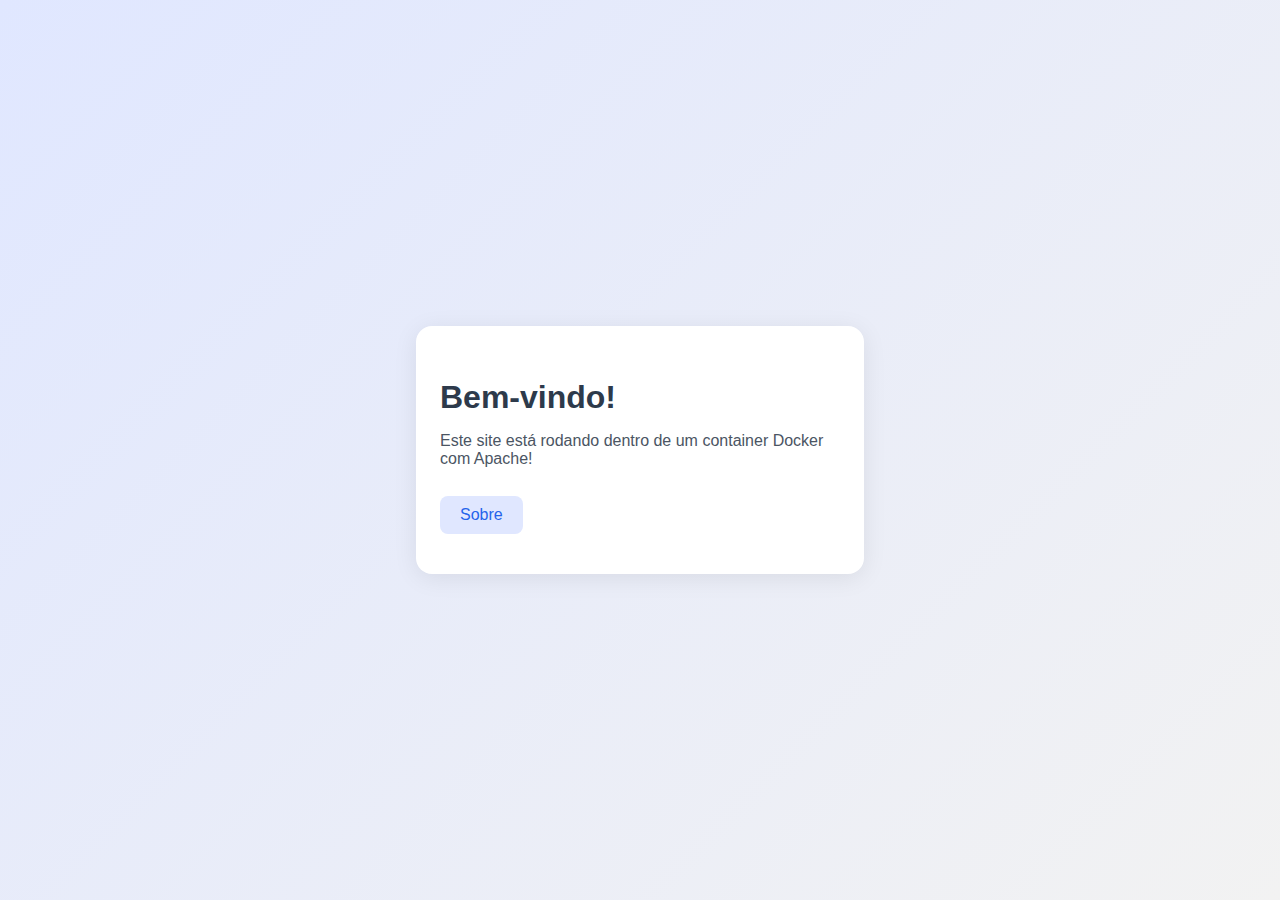
<file: website/index.html>
<!DOCTYPE html>
<html lang="pt-BR">
<head>
  <meta charset="UTF-8" />
  <title>Minha Aplicação Web</title>
  <link rel="stylesheet" href="estilos.css" />
</head>
<body>
  <div class="container">
    <h1>Bem-vindo!</h1>
    <p>Este site está rodando dentro de um container Docker com Apache!</p>
    <a href="sobre.html">Sobre</a>
  </div>
</body>
</html>
</file>
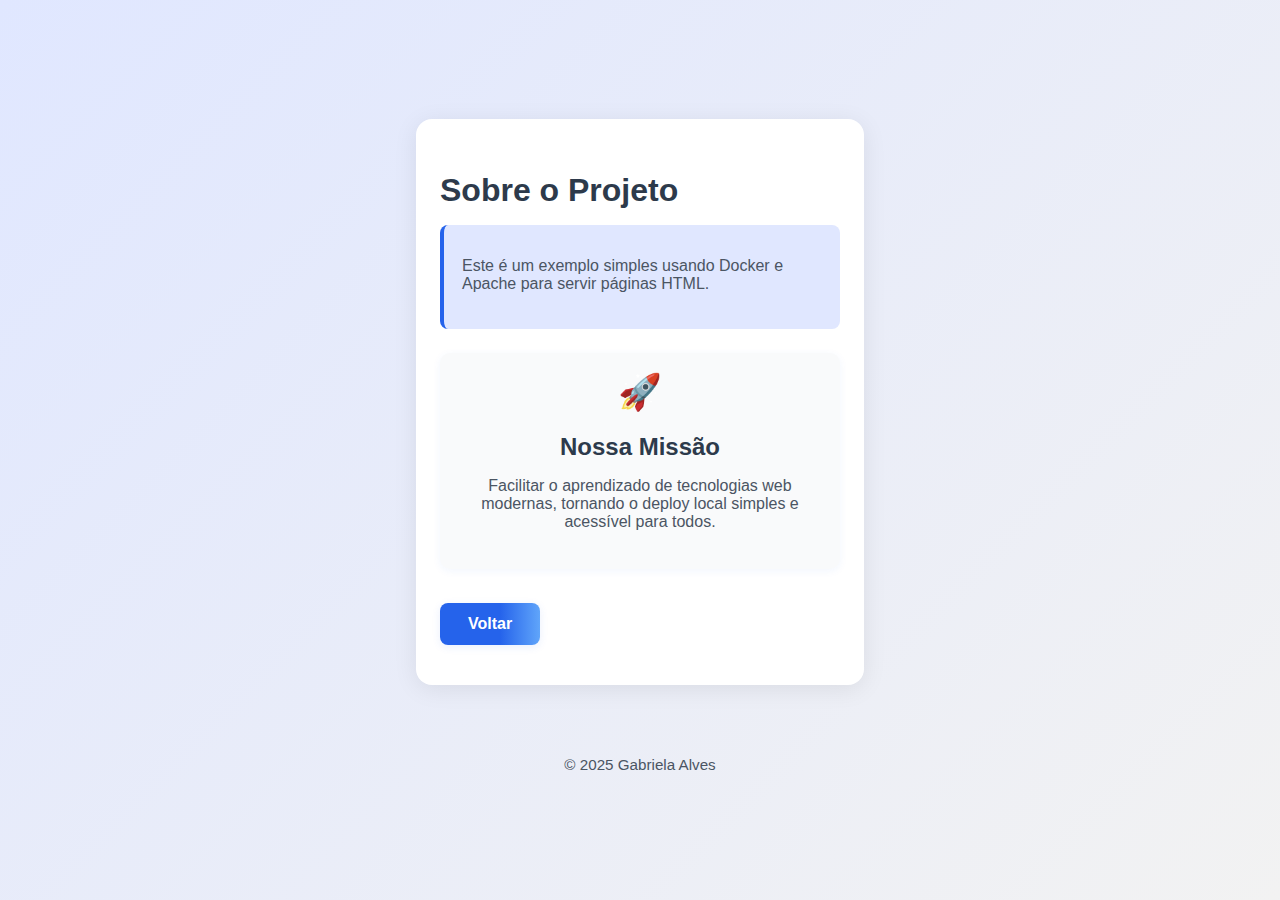
<file: website/sobre.html>
<!DOCTYPE html>
<html lang="pt-BR">
<head>
  <meta charset="UTF-8" />
  <title>Sobre</title>
  <link rel="stylesheet" href="estilos.css" />
</head>
<body>
  <div class="container">
    <h1>Sobre o Projeto</h1>
    <div class="destaque">
      <p>Este é um exemplo simples usando Docker e Apache para servir páginas HTML.</p>
    </div>
    <section class="missao">
      <span class="icone">🚀</span>
      <h2>Nossa Missão</h2>
      <p>Facilitar o aprendizado de tecnologias web modernas, tornando o deploy local simples e acessível para todos.</p>
    </section>
    <a class="botao-voltar" href="index.html">Voltar</a>
  </div>
  <footer>
    <p>&copy; 2025 Gabriela Alves</p>
  </footer>
</body>
</html>
</file>
<file: website/estilos.css>
/* Modernização e responsividade */
body {
  font-family: 'Segoe UI', Arial, sans-serif;
  background: linear-gradient(135deg, #e0e7ff 0%, #f2f2f2 100%);
  min-height: 100vh;
  margin: 0;
  padding: 0;
  display: flex;
  flex-direction: column;
  align-items: center;
  justify-content: center;
}

.container {
  background: #fff;
  border-radius: 16px;
  box-shadow: 0 4px 24px rgba(0,0,0,0.08);
  padding: 32px 24px;
  max-width: 400px;
  width: 90%;
  margin: 24px auto;
}

h1, h2, h3 {
  color: #2d3a4b;
  margin-bottom: 16px;
}

p {
  color: #4b5563;
  margin-bottom: 20px;
}

a {
  color: #2563eb;
  background: #e0e7ff;
  padding: 10px 20px;
  border-radius: 8px;
  text-decoration: none;
  font-weight: 500;
  transition: background 0.2s, color 0.2s;
  display: inline-block;
  margin: 8px 0;
}

a:hover {
  background: #2563eb;
  color: #fff;
  text-decoration: none;
}

.destaque {
  background: #e0e7ff;
  border-left: 4px solid #2563eb;
  padding: 16px 18px;
  border-radius: 8px;
  margin-bottom: 24px;
}

.missao {
  background: #f9fafb;
  border-radius: 10px;
  padding: 18px 14px;
  margin-bottom: 24px;
  text-align: center;
  box-shadow: 0 2px 8px rgba(37,99,235,0.06);
}

.missao .icone {
  font-size: 2.2rem;
  display: block;
  margin-bottom: 8px;
}

.botao-voltar {
  background: linear-gradient(90deg, #2563eb 60%, #60a5fa 100%);
  color: #fff;
  border: none;
  padding: 12px 28px;
  border-radius: 8px;
  font-size: 1rem;
  font-weight: bold;
  box-shadow: 0 2px 8px rgba(37,99,235,0.10);
  cursor: pointer;
  transition: background 0.2s, transform 0.2s;
  margin-top: 10px;
}

.botao-voltar:hover {
  background: linear-gradient(90deg, #60a5fa 60%, #2563eb 100%);
  transform: translateY(-2px) scale(1.04);
}

footer {
  text-align: center;
  color: #6b7280;
  font-size: 0.95rem;
  margin-top: 32px;
  padding-bottom: 12px;
}

@media (max-width: 600px) {
  .container {
    padding: 18px 6px;
    max-width: 98%;
  }
  body {
    padding: 0;
  }
}
</file>
